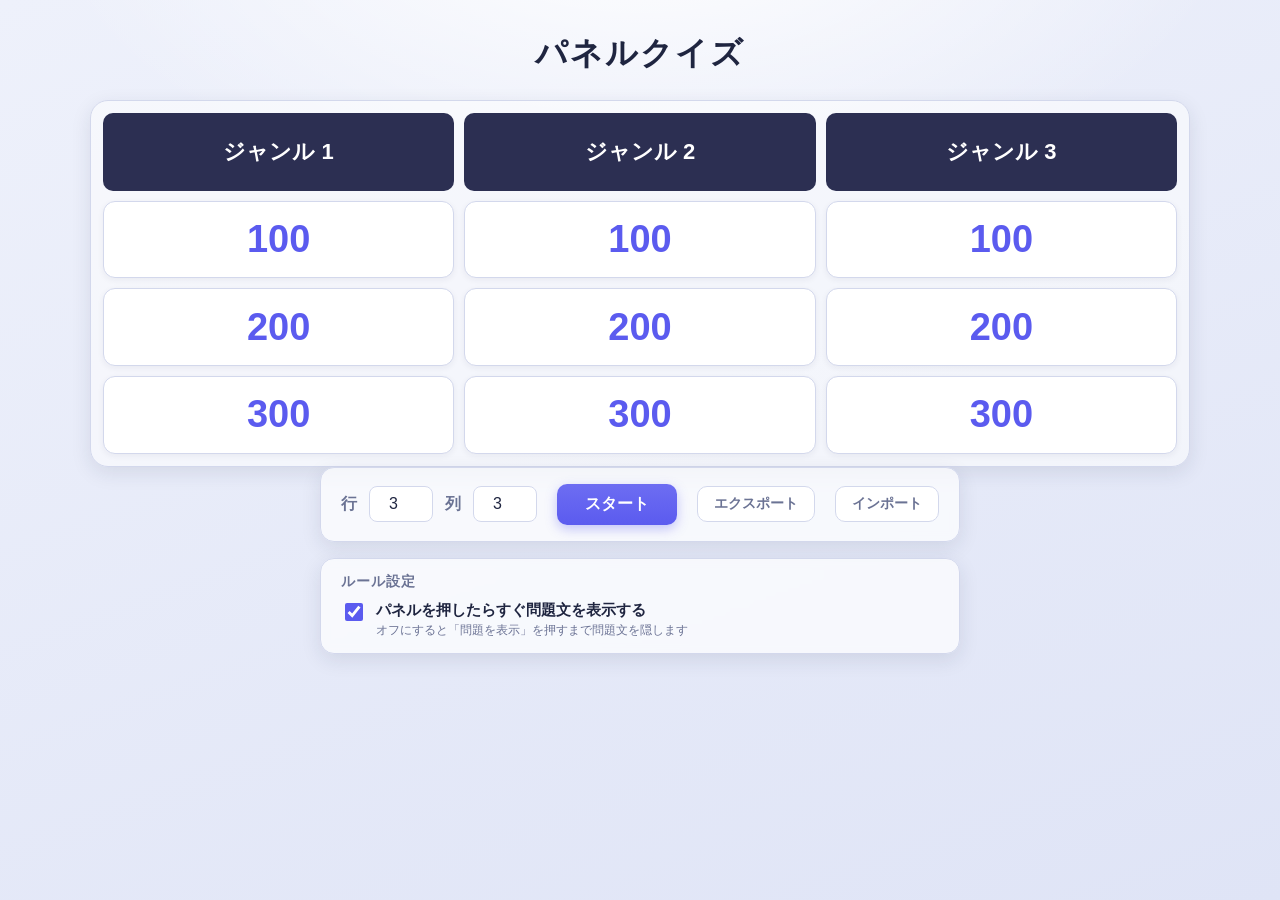
<file: index.html>
<!DOCTYPE html>
<html lang="ja">

<head>
  <meta charset="UTF-8">
  <meta name="viewport" content="width=device-width, initial-scale=1.0">
  <title>パネルクイズ</title>
  <link rel="stylesheet" href="css/style.css">
</head>

<body>
  <h1>パネルクイズ</h1>
  <div id="board" class="board"></div>

  <div id="panel-editor" class="modal">
    <div class="modal-content">
      <h2>パネルの設定</h2>
      <label>配点<input id="editPoints" type="number"></label>
      <label>
        <span class="label-row">問題文<span id="questionCount" class="char-count">0 文字</span></span>
        <textarea id="editQuestion" placeholder="問題文を入力してください"></textarea>
      </label>
      <label>解答<input id="editAnswer" type="text" placeholder="解答を入力してください"></label>
      <div class="modalButtons">
        <button id="saveButton">保存</button>
        <button id="cancelButton">キャンセル</button>
      </div>
    </div>
  </div>

  <div class="controls">
    <div class="row-col-inputs">
      行<input id="rows" type="number" value="3" min="1" max="10">
      列<input id="cols" type="number" value="3" min="1" max="10">
    </div>
    <button id="start">スタート</button>
    <button id="exportButton" class="io-btn">エクスポート</button>
    <label class="io-btn import-label">
      インポート
      <input id="importInput" type="file" accept="application/json,.json" hidden>
    </label>
  </div>

  <!-- プレイ時のルール設定 -->
  <div class="rules">
    <h2 class="rules-title">ルール設定</h2>
    <label class="rule-item">
      <input id="ruleInstantQuestion" type="checkbox" checked>
      <span>
        パネルを押したらすぐ問題文を表示する
        <small>オフにすると「問題を表示」を押すまで問題文を隠します</small>
      </span>
    </label>
  </div>
  <script src="js/common.js"></script>
</body>


</html>
</file>
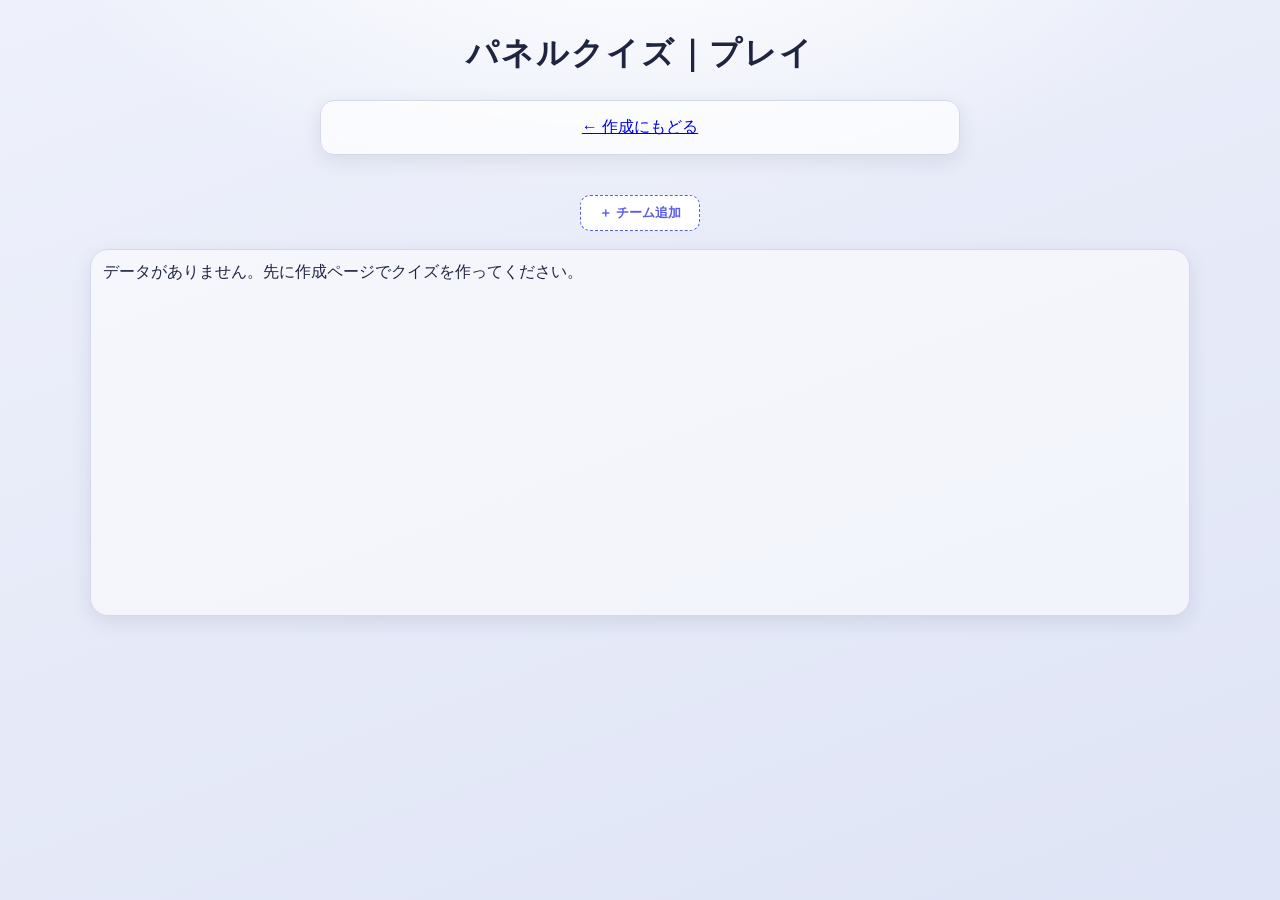
<file: play.html>
<!DOCTYPE html>
<html lang="ja">

<head>
    <meta charset="UTF-8">
    <meta name="viewport" content="width=device-width, initial-scale=1.0">
    <title>パネルクイズ｜プレイ</title>
    <link rel="stylesheet" href="css/style.css">
</head>

<body>
    <h1>パネルクイズ｜プレイ</h1>
    <div class="controls">
        <a href="index.html">← 作成にもどる</a>
    </div>

    <!-- スコアボード（プレイ中にチームを増減できる） -->
    <div id="scoreboard" class="scoreboard"></div>
    <button id="addTeam" class="add-team-btn">＋ チーム追加</button>

    <div id="board" class="board"></div>
    <div id="winner" class="winner hidden"></div>

    <!-- 出題モーダル -->
    <div id="quiz-modal" class="modal">
        <div class="modal-content">
            <p id="quizInfo" class="quiz-info"></p>
            <h2 id="quizQuestion"></h2>
            <p id="quizAnswer" class="quiz-answer hidden"></p>

            <!-- 問題を表示する段階（ルールで「即表示」をオフにしたときだけ） -->
            <div id="showQuestionRow" class="modalButtons hidden">
                <button id="showQuestionButton">問題を表示</button>
                <button id="closeButton2">閉じる</button>
            </div>

            <!-- 答えを見る段階 -->
            <div id="revealRow" class="modalButtons">
                <button id="revealButton">答えを見る</button>
                <button id="closeButton">閉じる</button>
            </div>

            <!-- 加点段階（答え表示後に出る） -->
            <div id="scoreRow" class="score-row hidden">
                <p id="scoreLabel" class="quiz-info">正解したチームを選んで加点</p>
                <div id="teamButtons" class="team-buttons"></div>
                <button id="noWinnerButton">加点せず閉じる</button>
            </div>
        </div>
    </div>

    <script src="js/play.js"></script>
</body>

</html>
</file>
<file: css/style.css>
/* ===== パレット & ベース ===== */
:root {
  --bg-1: #eef1fb;
  --bg-2: #dfe4f6;
  --ink: #1f2540; /* 基本の文字色 */
  --muted: #6b7394; /* 補助テキスト */
  --accent: #5b5bef; /* アクセント（配点・ボタン） */
  --panel-bg: #ffffff;
  --panel-border: #d3d8ec;
  --header-bg: #2c2f52; /* ジャンル見出しの背景 */
  --done-border: #34c58a; /* 設定済みインジケータ Q✓/A✓ の色 */
  --radius: 14px;
  --shadow: 0 6px 20px rgba(31, 37, 64, 0.1);
}

* {
  box-sizing: border-box;
}

body {
  margin: 0;
  min-height: 100vh;
  padding: 32px 20px 64px;
  font-family:
    "Segoe UI", "Hiragino Kaku Gothic ProN", "Yu Gothic UI", Meiryo, sans-serif;
  color: var(--ink);
  background:
    radial-gradient(1000px 500px at 50% -10%, #ffffff 0%, transparent 60%),
    linear-gradient(160deg, var(--bg-1), var(--bg-2));
}

h1 {
  text-align: center;
  font-size: 32px;
  letter-spacing: 0.06em;
  margin: 0 0 24px;
}

/* ===== 上部コントロール（行列入力・スタート） ===== */
.controls {
  max-width: 640px;
  margin: 0 auto 28px;
  display: flex;
  align-items: center;
  justify-content: center;
  gap: 20px;
  flex-wrap: wrap;
  padding: 16px 20px;
  background: rgba(255, 255, 255, 0.7);
  border: 1px solid var(--panel-border);
  border-radius: var(--radius);
  box-shadow: var(--shadow);
  backdrop-filter: blur(4px);
}
.row-col-inputs {
  display: flex;
  align-items: center;
  gap: 12px;
  font-weight: 700;
  color: var(--muted);
}
.controls input {
  width: 64px;
  padding: 8px 10px;
  font-size: 16px;
  text-align: center;
  color: var(--ink);
  background: #fff;
  border: 1px solid var(--panel-border);
  border-radius: 8px;
}
.controls input:focus {
  outline: none;
  border-color: var(--accent);
  box-shadow: 0 0 0 3px rgba(91, 91, 239, 0.2);
}
#start {
  padding: 10px 28px;
  font-size: 16px;
  font-weight: 700;
  color: #fff;
  background: linear-gradient(180deg, #6d6df2, var(--accent));
  border: none;
  border-radius: 10px;
  cursor: pointer;
  box-shadow: 0 4px 12px rgba(91, 91, 239, 0.35);
  transition:
    transform 0.08s ease,
    box-shadow 0.15s ease;
}
#start:hover {
  transform: translateY(-1px);
  box-shadow: 0 6px 16px rgba(91, 91, 239, 0.45);
}
#start:active {
  transform: translateY(0);
}

/* JSON エクスポート / インポート */
.io-btn {
  padding: 8px 16px;
  font-size: 14px;
  font-weight: 700;
  color: var(--muted);
  background: #fff;
  border: 1px solid var(--panel-border);
  border-radius: 10px;
  cursor: pointer;
}
.io-btn:hover {
  background: #f2f4fb;
}
.import-label {
  display: inline-flex;
  align-items: center;
}

/* ===== ルール設定 ===== */
.rules {
  max-width: 640px;
  margin: -12px auto 28px;
  padding: 14px 20px;
  background: rgba(255, 255, 255, 0.7);
  border: 1px solid var(--panel-border);
  border-radius: var(--radius);
  box-shadow: var(--shadow);
  backdrop-filter: blur(4px);
}
.rules-title {
  margin: 0 0 10px;
  font-size: 14px;
  font-weight: 700;
  color: var(--muted);
  letter-spacing: 0.08em;
}
.rule-item {
  display: flex;
  align-items: flex-start;
  gap: 10px;
  font-size: 15px;
  font-weight: 700;
  cursor: pointer;
}
.rule-item input {
  width: 18px;
  height: 18px;
  margin-top: 2px;
  accent-color: var(--accent);
  cursor: pointer;
}
.rule-item small {
  display: block;
  margin-top: 2px;
  font-size: 12px;
  font-weight: 500;
  color: var(--muted);
}

/* ===== 盤面 ===== */
.board {
  display: grid; /* グリッド配置（列・行はJSが指定） */
  gap: 10px;
  width: min(90%, 1100px);
  aspect-ratio: 3 / 1;
  margin-inline: auto;
  padding: 12px;
  overflow: auto; /* はみ出したらスクロール */
  background: rgba(255, 255, 255, 0.55);
  border: 1px solid var(--panel-border);
  border-radius: 18px;
  box-shadow: var(--shadow);
}

/* ジャンル見出し（入力欄） */
.genre {
  min-width: 0; /* グリッド内で縮めるように */
  text-align: center;
  font-size: clamp(14px, 2vw, 22px);
  font-weight: 700;
  color: #fff;
  background: var(--header-bg);
  border: none;
  border-radius: 10px;
  padding: 4px 6px;
}
.genre::placeholder {
  color: #b9bce0;
  font-weight: 500;
}
.genre:focus {
  outline: none;
  box-shadow: 0 0 0 3px rgba(91, 91, 239, 0.45);
}

/* パネル */
.panel {
  position: relative;
  display: flex;
  align-items: center;
  justify-content: center;
  min-width: 0;
  font-size: clamp(18px, 3vw, 38px);
  font-weight: 800;
  color: var(--accent);
  background: var(--panel-bg);
  border: 1px solid var(--panel-border);
  border-radius: 12px;
  cursor: pointer;
  box-shadow: 0 2px 6px rgba(31, 37, 64, 0.06);
  transition:
    transform 0.08s ease,
    box-shadow 0.15s ease,
    border-color 0.15s ease;
}
.panel:hover {
  transform: translateY(-2px);
  border-color: var(--accent);
  box-shadow: 0 8px 18px rgba(31, 37, 64, 0.14);
}
.panel:active {
  transform: translateY(0);
}

/* 設定済みインジケータ（パネル自体の色は変えない） */
/* 問題あり → 左上に Q✓（::before） */
.panel.Qconfigured::before {
  content: "Q✓";
  position: absolute; /* flexの中央寄せを邪魔しない */
  top: 6px;
  left: 8px;
  font-size: 13px;
  font-weight: 700;
  color: var(--done-border);
}
/* 答えあり → 右上に A✓（::after） */
.panel.Aconfigured::after {
  content: "A✓";
  position: absolute; /* flexの中央寄せを邪魔しない */
  top: 6px;
  right: 8px;
  font-size: 13px;
  font-weight: 700;
  color: var(--done-border);
}

/* ===== モーダル（パネル設定） ===== */
.modal {
  display: none; /* 初期は非表示（JSでflexに切替） */
  position: fixed;
  inset: 0;
  align-items: center;
  justify-content: center;
  padding: 20px;
  background: rgba(20, 24, 48, 0.55);
  backdrop-filter: blur(3px);
  z-index: 10;
}
.modal-content {
  width: min(92%, 440px);
  display: flex;
  flex-direction: column;
  gap: 16px;
  padding: 24px;
  color: var(--ink);
  background: #fff;
  border-radius: 16px;
  box-shadow: 0 20px 50px rgba(0, 0, 0, 0.3);
}
.modal-content h2 {
  margin: 0;
  font-size: 20px;
  text-align: center;
}
.modal-content label {
  display: flex;
  flex-direction: column;
  gap: 6px;
  font-size: 14px;
  font-weight: 700;
  color: var(--muted);
}
/* ラベル行（見出しの右端に文字数を出す） */
.label-row {
  display: flex;
  justify-content: space-between;
  align-items: baseline;
}
.char-count {
  font-size: 12px;
  font-weight: 500;
  color: var(--muted);
}
.modal-content input,
.modal-content textarea {
  font-size: 15px;
  font-family: inherit;
  color: var(--ink);
  padding: 10px 12px;
  background: #f7f8fc;
  border: 1px solid var(--panel-border);
  border-radius: 8px;
}
.modal-content textarea {
  resize: none;
  height: 96px;
}
.modal-content input:focus,
.modal-content textarea:focus {
  outline: none;
  border-color: var(--accent);
  background: #fff;
  box-shadow: 0 0 0 3px rgba(91, 91, 239, 0.18);
}
.modalButtons {
  display: flex;
  gap: 10px;
  justify-content: flex-end;
}
.modalButtons button {
  padding: 10px 20px;
  font-size: 15px;
  font-weight: 700;
  border: 1px solid transparent;
  border-radius: 9px;
  cursor: pointer;
  transition:
    transform 0.08s ease,
    background 0.15s ease;
}
#saveButton {
  color: #fff;
  background: linear-gradient(180deg, #6d6df2, var(--accent));
  box-shadow: 0 4px 12px rgba(91, 91, 239, 0.35);
}
#saveButton:hover {
  transform: translateY(-1px);
}
#cancelButton {
  color: var(--muted);
  background: #eef0f7;
  border-color: var(--panel-border);
}
#cancelButton:hover {
  background: #e3e6f1;
}

/* ===== プレイ: 出題モーダル ===== */
.hidden {
  display: none !important; /* 他の display 指定より優先して確実に隠す */
}
.quiz-info {
  margin: 0;
  text-align: center;
  font-size: 14px;
  font-weight: 700;
  color: var(--muted);
}
#quizQuestion {
  text-align: center;
  font-size: 24px;
}
.quiz-answer {
  margin: 0;
  text-align: center;
  font-size: 22px;
  font-weight: 800;
  color: var(--accent);
}
#revealButton,
#showQuestionButton {
  color: #fff;
  background: linear-gradient(180deg, #6d6df2, var(--accent));
  box-shadow: 0 4px 12px rgba(91, 91, 239, 0.35);
}
#closeButton,
#closeButton2 {
  color: var(--muted);
  background: #eef0f7;
  border-color: var(--panel-border);
}

/* ===== プレイ: チーム対抗 ===== */
/* チーム色（--team-color を子要素で参照する） */
.team-0 {
  --team-color: #ef5da8;
}
.team-1 {
  --team-color: #5b8def;
}
.team-2 {
  --team-color: #f5a623;
}
.team-3 {
  --team-color: #34c58a;
}

/* スコアボード */
.scoreboard {
  display: flex;
  gap: 8px;
  flex-wrap: wrap;
  justify-content: center;
  margin-bottom: 12px;
}
.team-card {
  position: relative;
  width: 190px; /* カード幅は固定 */
  padding: 8px 6px 4px;
  text-align: center;
  background: #fff;
  border: 1px solid var(--panel-border);
  border-top: 4px solid var(--team-color, var(--accent));
  border-radius: 12px;
  box-shadow: var(--shadow);
}
.team-card-name-input {
  width: 100%;
  text-align: center;
  font-weight: 700;
  color: var(--ink);
  background: transparent;
  border: none;
  border-bottom: 1px dashed var(--panel-border);
}
.team-card-name-input:focus {
  outline: none;
  border-bottom-color: var(--accent);
}
/* スコア（見た目は数字のまま・クリックで書き換えられる入力欄） */
.team-card-score {
  display: block;
  width: 100%; /* カード幅が固定なので % が正しく効く */
  padding: 0;
  text-align: center;
  font-family: inherit;
  font-size: 28px;
  font-weight: 800;
  color: var(--team-color, var(--accent));
  background: transparent;
  border: none;
  border-bottom: 1px dashed transparent; /* 下線ぶんの高さを常に確保 */
  -moz-appearance: textfield; /* 上下矢印を隠す（Firefox） */
  appearance: textfield;
}
/* 編集中だけ下線を出す（普段はただの数字に見せる） */
.team-card-score:focus {
  outline: none;
  border-bottom-color: var(--team-color, var(--accent));
}
/* 上下矢印を隠す（Chrome / Safari） */
.team-card-score::-webkit-outer-spin-button,
.team-card-score::-webkit-inner-spin-button {
  -webkit-appearance: none;
  margin: 0;
}
.team-remove {
  position: absolute;
  top: 4px;
  right: 6px;
  width: 20px;
  height: 20px;
  line-height: 1;
  font-size: 12px;
  color: var(--muted);
  background: #f0f0f5;
  border: none;
  border-radius: 50%;
  cursor: pointer;
}
.team-remove:hover {
  background: #e2e2ee;
}
.add-team-btn {
  display: block;
  margin: 0 auto 18px;
  padding: 8px 18px;
  font-weight: 700;
  color: var(--accent);
  background: #fff;
  border: 1px dashed var(--accent);
  border-radius: 10px;
  cursor: pointer;
}

/* 加点段階のボタン群 */
.score-row {
  display: flex;
  flex-direction: column;
  gap: 10px;
}
.team-buttons {
  display: flex;
  flex-direction: column;
  gap: 8px;
}
.team-btn {
  padding: 12px;
  font-size: 15px;
  font-weight: 700;
  color: #fff;
  border: none;
  border-radius: 9px;
  cursor: pointer;
  background: var(--team-color, var(--accent));
}
#noWinnerButton {
  padding: 10px;
  font-size: 14px;
  font-weight: 700;
  color: var(--muted);
  background: #eef0f7;
  border: 1px solid var(--panel-border);
  border-radius: 9px;
  cursor: pointer;
}

/* 回答済みパネル（正解なし＝グレー） */
.panel.done {
  opacity: 0.4;
  cursor: default;
  background: #e9ecf3;
  color: var(--muted);
}

/* 勝者チームが取ったパネル（そのチームの色で塗る） */
.panel.won {
  cursor: default;
  color: var(--team-color, var(--accent));
  background: #fff; /* color-mix 非対応時のフォールバック */
  background: color-mix(in srgb, var(--team-color, var(--accent)) 16%, #fff);
  border-color: var(--team-color, var(--accent));
}

/* 回答済み（done / won）はホバーで動かさない */
.panel:disabled:hover {
  transform: none;
}

/* 勝者表示 */
.winner {
  text-align: center;
  font-size: 22px;
  font-weight: 800;
  color: var(--accent);
  margin-top: 18px;
}
</file>
